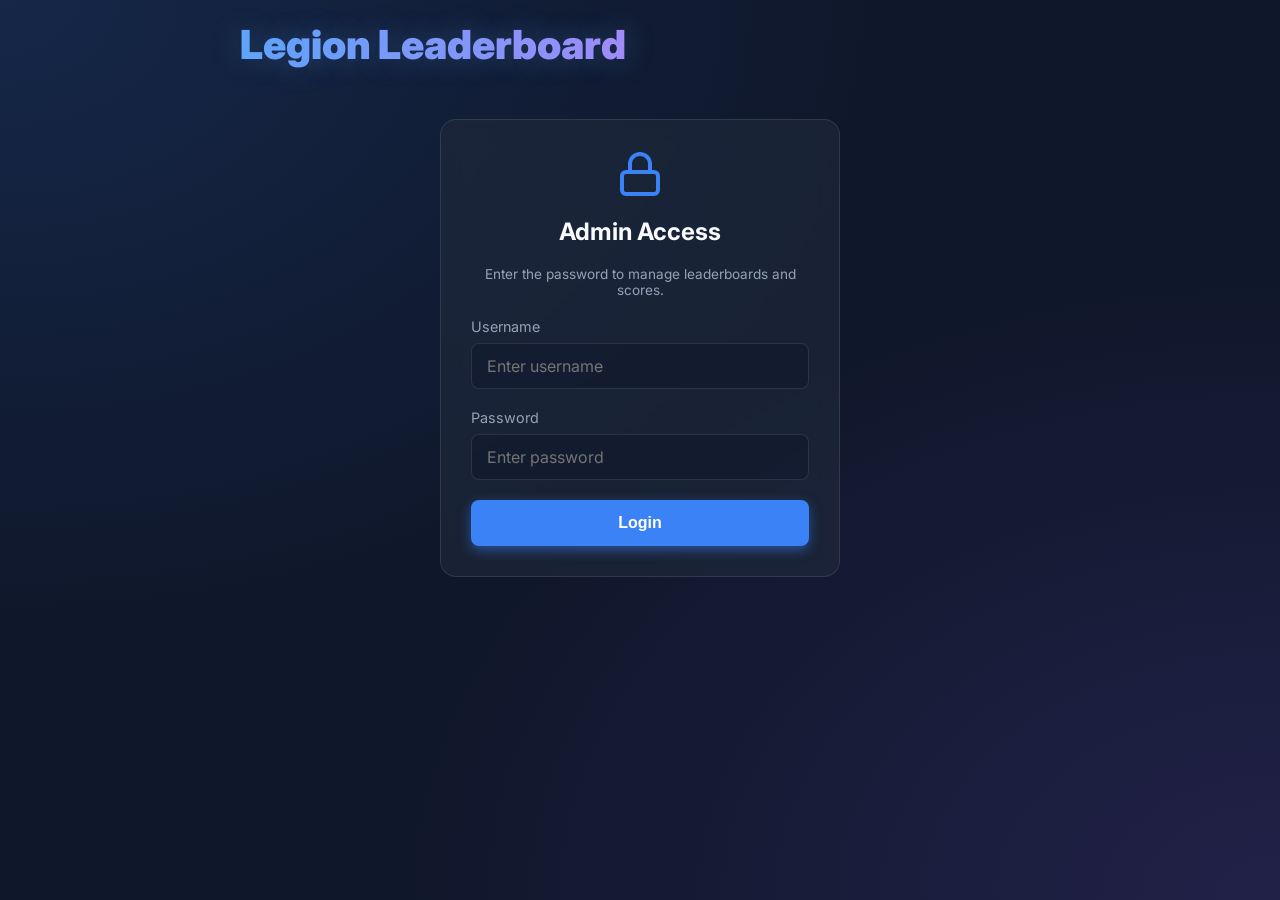
<file: index.html>
<!DOCTYPE html>
<html lang="en">

<head>
    <meta charset="UTF-8">
    <meta name="viewport" content="width=device-width, initial-scale=1.0">
    <title>Event Leaderboard</title>
    <link rel="preconnect" href="https://fonts.googleapis.com">
    <link rel="preconnect" href="https://fonts.gstatic.com" crossorigin>
    <link href="https://fonts.googleapis.com/css2?family=Inter:wght@400;500;700;900&display=swap" rel="stylesheet">
    <link rel="stylesheet" href="style.css">
</head>

<body>
    <div class="app-container">
        <header style="justify-content: space-between; align-items: center; width: 100%;">
            <div style="display: flex; align-items: center; gap: 15px;">
                <h1>Legion Leaderboard</h1>
            </div>
            <div id="user-display"
                style="display: none; font-size: 0.9rem; color: var(--text-secondary); background: rgba(255, 255, 255, 0.05); padding: 5px 12px; border-radius: 20px; border: 1px solid var(--glass-border); align-items: center; gap: 10px;">
                <span>Logged in as: <span id="current-username"
                        style="color: var(--accent-color); font-weight: bold;"></span></span>
                <button id="logout-btn"
                    style="background: none; border: none; color: #ef4444; font-size: 0.8rem; cursor: pointer; text-decoration: underline; padding: 0;">Logout</button>
            </div>
        </header>

        <main>
            <!-- Login View -->
            <section id="login-view" class="content-section">
                <div class="form-card" style="max-width: 400px; margin: 0 auto;">
                    <div style="text-align: center; margin-bottom: 20px;">
                        <svg xmlns="http://www.w3.org/2000/svg" width="48" height="48" viewBox="0 0 24 24" fill="none"
                            stroke="currentColor" stroke-width="2" stroke-linecap="round" stroke-linejoin="round"
                            style="color: var(--accent-color); margin-bottom: 15px;">
                            <rect x="3" y="11" width="18" height="11" rx="2" ry="2"></rect>
                            <path d="M7 11V7a5 5 0 0 1 10 0v4"></path>
                        </svg>
                        <h2>Admin Access</h2>
                        <p class="note">Enter the password to manage leaderboards and scores.</p>
                    </div>
                    <form id="login-form">
                        <div class="input-group">
                            <label for="admin-username">Username</label>
                            <input type="text" id="admin-username" placeholder="Enter username" required
                                autocomplete="username">
                        </div>
                        <div class="input-group">
                            <label for="admin-password">Password</label>
                            <input type="password" id="admin-password" placeholder="Enter password" required
                                autocomplete="current-password">
                        </div>
                        <button type="submit" id="login-btn" class="primary-btn">Login</button>
                    </form>
                    <div id="login-error" class="note" style="color: #ef4444; display: none;">Invalid credentials.</div>
                </div>
            </section>

            <!-- Dashboard View -->
            <section id="dashboard-view" class="content-section" style="display: none;">
                <div class="form-card">
                    <h2>Your Leaderboards</h2>
                    <p class="note" style="margin-bottom: 20px;">Select a leaderboard to manage scores, or create a new
                        one.</p>

                    <div id="boards-list" class="boards-grid">
                        <div class="loading">Loading boards...</div>
                    </div>

                    <div style="margin-top: 30px; border-top: 1px solid var(--glass-border); padding-top: 20px;">
                        <h3>Create New Leaderboard</h3>
                        <form id="create-board-form" style="display: flex; gap: 10px; margin-top: 10px;">
                            <input type="text" id="new-board-name" placeholder="E.g., Season 1, Alpha Edition..."
                                required autocomplete="off"
                                style="flex: 1; padding: 12px; border-radius: 8px; border: 1px solid var(--glass-border); background: var(--glass-bg); color: var(--text-color);">
                            <button type="submit" id="create-board-btn" class="primary-btn"
                                style="width: auto;">Create</button>
                        </form>
                    </div>
                </div>
            </section>

            <!-- Leaderboard Manager View -->
            <div id="manager-view" style="display: none;">
                <div style="display: flex; justify-content: space-between; align-items: center; margin-bottom: 20px;">
                    <button id="back-to-dashboard" class="secondary-btn"
                        style="flex: 0 1 auto; display: inline-flex; align-items: center; gap: 8px;">
                        <svg xmlns="http://www.w3.org/2000/svg" width="16" height="16" viewBox="0 0 24 24" fill="none"
                            stroke="currentColor" stroke-width="2" stroke-linecap="round" stroke-linejoin="round">
                            <path d="m15 18-6-6 6-6" />
                        </svg>
                        Back to Dashboard
                    </button>
                    <button id="open-live-view" class="secondary-btn" title="Open Live Leaderboard"
                        style="flex: 0 1 auto; display: inline-flex; align-items: center; gap: 8px; background: rgba(59, 130, 246, 0.1); border-color: var(--accent-color); color: var(--accent-color);">
                        <svg xmlns="http://www.w3.org/2000/svg" width="16" height="16" viewBox="0 0 24 24" fill="none"
                            stroke="currentColor" stroke-width="2" stroke-linecap="round" stroke-linejoin="round">
                            <path d="M18 13v6a2 2 0 0 1-2 2H5a2 2 0 0 1-2-2V8a2 2 0 0 1 2-2h6" />
                            <polyline points="15 3 21 3 21 9" />
                            <line x1="10" y1="14" x2="21" y2="3" />
                        </svg>
                        Open Live Display
                    </button>
                </div>
                <h2 id="current-board-title" style="margin-bottom: 20px; color: var(--accent-color);">Board Name</h2>

                <!-- Input Form -->
                <section id="input" class="content-section">
                    <div class="form-card">
                        <h2>Manage Scores</h2>
                        <form id="score-form">
                            <div class="input-group">
                                <label for="player-name">Player Name</label>
                                <input type="text" id="player-name" placeholder="Enter name" required
                                    autocomplete="off">
                            </div>
                            <div class="input-group">
                                <label for="player-score">Score</label>
                                <input type="number" id="player-score" placeholder="0" required>
                            </div>
                            <div class="actions">
                                <button type="submit" id="add-btn" class="primary-btn" onclick="setAction('add')">Add to
                                    Score (+)</button>
                            </div>
                            <p class="note">Enter a name and score. If the player exists, the score will be added to
                                their
                                total.</p>
                        </form>
                    </div>
                </section>

                <!-- Leaderboard -->
                <section id="leaderboard" class="content-section">
                    <div class="leaderboard-header editable">
                        <span>Rank</span>
                        <span>Player</span>
                        <span>Score</span>
                    </div>
                    <div id="leaderboard-list" class="leaderboard-list">
                        <div class="loading">Loading scores...</div>
                    </div>
                </section>
            </div>
        </main>
    </div>

    <!-- Emblem Modal -->
    <div id="emblem-modal" class="modal-overlay" style="display: none;">
        <div class="modal-content">
            <h3>Award Emblem</h3>
            <p>Select an emblem for <span id="modal-player-name" class="highlight-text"></span>:</p>
            <div class="emblem-grid">
                <button class="emblem-btn" onclick="submitEmblem('Week 1 Winner')">Week 1 Winner</button>
                <button class="emblem-btn" onclick="submitEmblem('Week 2 Winner')">Week 2 Winner</button>
                <button class="emblem-btn" onclick="submitEmblem('Week 3 Winner')">Week 3 Winner</button>
                <button class="emblem-btn" onclick="submitEmblem('Week 4 Winner')">Week 4 Winner</button>
            </div>
            <button class="close-btn" onclick="closeEmblemModal()">Cancel</button>
        </div>
    </div>

    <script src="script.js"></script>
</body>

</html>
</file>
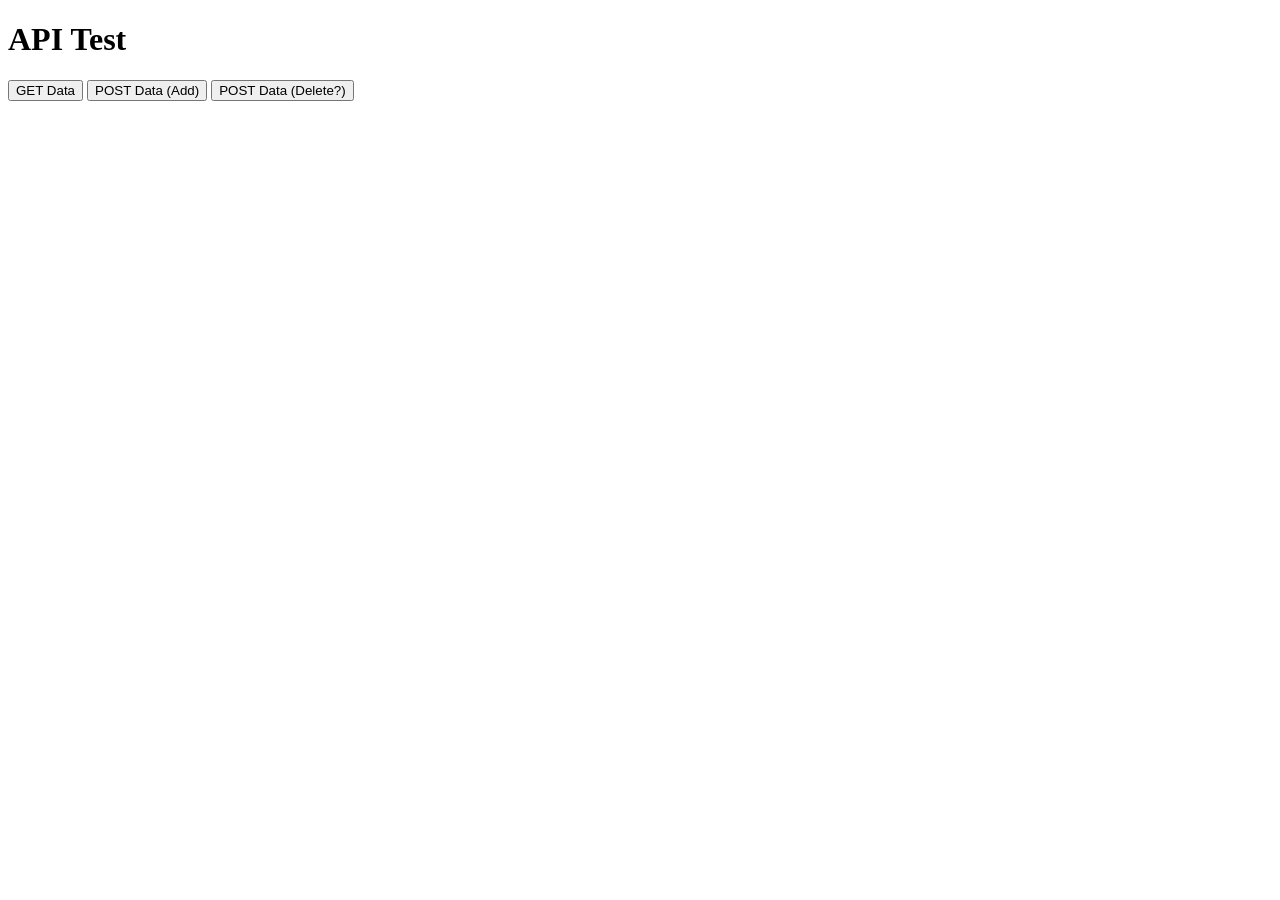
<file: test_api.html>
<!DOCTYPE html>
<html>
<head>
    <title>API Test</title>
</head>
<body>
    <h1>API Test</h1>
    <button id="getBtn">GET Data</button>
    <button id="postBtn">POST Data (Add)</button>
    <button id="deleteBtn">POST Data (Delete?)</button>
    <div id="output"></div>

    <script>
        const URL = "https://script.google.com/macros/s/AKfycbx-sv0nQvzxMgXY37J_UKTGFyHymMOX7RTREgUoDXSUC5o7PE_yIualu2uqS4CSUhkl/exec";
        const output = document.getElementById('output');

        document.getElementById('getBtn').addEventListener('click', () => {
            fetch(URL)
                .then(res => res.json())
                .then(data => output.innerText = "GET Result: " + JSON.stringify(data))
                .catch(err => output.innerText = "GET Error: " + err);
        });

        document.getElementById('postBtn').addEventListener('click', () => {
            const data = { name: "TestPlayer", score: 10 };
            fetch(URL, {
                method: "POST",
                mode: "no-cors", // Google Apps Script often needs no-cors for simple posts or properly handled CORS
                headers: {
                    "Content-Type": "application/json"
                },
                body: JSON.stringify(data)
            })
            .then(res => {
                output.innerText += "\nPOST Sent (no-cors mode, so opaque response).";
                // Trigger a GET to see if it changed
                setTimeout(() => document.getElementById('getBtn').click(), 2000);
            })
            .catch(err => output.innerText += "\nPOST Error: " + err);
        });
        
         document.getElementById('deleteBtn').addEventListener('click', () => {
            // Guessing delete format, usually sends action: delete
            const data = { action: "delete", name: "TestPlayer" };
            fetch(URL, {
                method: "POST",
                mode: "no-cors",
                headers: { "Content-Type": "text/plain;charset=utf-8" }, // simpler header sometimes helps
                body: JSON.stringify(data)
            })
            .then(() => {
                 output.innerText += "\nDELETE Sent.";
                 setTimeout(() => document.getElementById('getBtn').click(), 2000);
            })
            .catch(err => output.innerText += "\nDELETE Error: " + err);
        });
    </script>
</body>
</html>
</file>
<file: style.css>
:root {
    --bg-color: #0f172a;
    --card-bg: rgba(30, 41, 59, 0.7);
    --text-primary: #f8fafc;
    --text-secondary: #94a3b8;
    --accent-color: #3b82f6;
    --accent-glow: rgba(59, 130, 246, 0.5);
    --gold: #fbbf24;
    --silver: #e2e8f0;
    --bronze: #b45309;
    --glass-border: rgba(255, 255, 255, 0.1);
}

* {
    box-sizing: border-box;
    margin: 0;
    padding: 0;
}

body {
    font-family: 'Inter', sans-serif;
    background-color: var(--bg-color);
    background-image:
        radial-gradient(at 0% 0%, rgba(59, 130, 246, 0.15) 0px, transparent 50%),
        radial-gradient(at 100% 100%, rgba(139, 92, 246, 0.15) 0px, transparent 50%);
    color: var(--text-primary);
    min-height: 100vh;
    display: flex;
    justify-content: center;
    padding: 20px;
}

.app-container {
    width: 100%;
    max-width: 600px;
    display: flex;
    flex-direction: column;
    gap: 20px;
}

header {
    display: flex;
    align-items: center;
    justify-content: center;
    gap: 15px;
    margin-bottom: 30px;
}

.app-logo {
    height: 60px;
    width: auto;
    object-fit: contain;
    filter: drop-shadow(0 0 10px rgba(59, 130, 246, 0.5));
    /* Glow effect */
}

h1 {
    font-weight: 900;
    font-size: 2.5rem;
    margin-bottom: 0;
    background: linear-gradient(to right, #60a5fa, #a78bfa);
    -webkit-background-clip: text;
    background-clip: text;
    -webkit-text-fill-color: transparent;
    text-shadow: 0 0 30px rgba(96, 165, 250, 0.3);
}

/* Tabs */
.tabs {
    display: flex;
    justify-content: center;
    gap: 10px;
    background: var(--card-bg);
    padding: 5px;
    border-radius: 12px;
    border: 1px solid var(--glass-border);
    backdrop-filter: blur(10px);
}

.tab-btn {
    flex: 1;
    background: transparent;
    border: none;
    color: var(--text-secondary);
    padding: 10px 20px;
    border-radius: 8px;
    cursor: pointer;
    font-weight: 600;
    transition: all 0.3s ease;
}

.tab-btn.active {
    background: var(--accent-color);
    color: white;
    box-shadow: 0 0 15px var(--accent-glow);
}

/* Content */
.tab-content {
    display: none;
    animation: fadeIn 0.3s ease;
}

.tab-content.active {
    display: block;
}

@keyframes fadeIn {
    from {
        opacity: 0;
        transform: translateY(10px);
    }

    to {
        opacity: 1;
        transform: translateY(0);
    }
}

/* Main Struct */
.app-container {
    max-width: 800px;
    margin: 0 auto;
    width: 100%;
}

.content-section {
    margin-bottom: 40px;
    animation: fadeIn 0.5s ease-out;
}

@keyframes fadeIn {
    from {
        opacity: 0;
        transform: translateY(10px);
    }

    to {
        opacity: 1;
        transform: translateY(0);
    }
}

/* Dashboard Boards Grid */
.boards-grid {
    display: grid;
    grid-template-columns: repeat(auto-fill, minmax(200px, 1fr));
    gap: 15px;
    margin-top: 20px;
}

.board-card {
    background: rgba(15, 23, 42, 0.5);
    border: 1px solid var(--glass-border);
    border-radius: 12px;
    padding: 20px;
    cursor: pointer;
    transition: all 0.2s ease;
    display: flex;
    flex-direction: column;
    align-items: center;
    justify-content: center;
    text-align: center;
    position: relative;
}

.board-card:hover {
    background: rgba(59, 130, 246, 0.1);
    border-color: var(--accent-color);
    transform: translateY(-2px);
    box-shadow: 0 4px 12px rgba(0, 0, 0, 0.2);
}

.board-title {
    font-weight: 700;
    font-size: 1.1rem;
    color: var(--text-primary);
    margin-bottom: 5px;
}

.board-delete-btn {
    position: absolute;
    top: 5px;
    right: 5px;
    background: none;
    border: none;
    color: var(--text-secondary);
    cursor: pointer;
    padding: 5px;
    border-radius: 4px;
    opacity: 0.5;
    transition: all 0.2s;
}

.board-delete-btn:hover {
    color: #ef4444;
    opacity: 1;
    background: rgba(239, 68, 68, 0.1);
}

/* Leaderboard List */
.leaderboard-header {
    display: grid;
    grid-template-columns: 50px 1fr 100px;
    /* Default 3 columns (View Only) */
    padding: 10px 20px;
    color: var(--text-secondary);
    font-size: 0.9rem;
    font-weight: 600;
    letter-spacing: 0.05em;
    text-transform: uppercase;
}

.leaderboard-header.editable {
    grid-template-columns: 50px 1fr 100px 130px;
    /* 3 icons */
}

.leaderboard-header span:nth-child(3) {
    text-align: right;
}

.leaderboard-list {
    display: flex;
    flex-direction: column;
    gap: 10px;
}

.player-card {
    display: grid;
    grid-template-columns: 50px 1fr 100px;
    /* Default 3 cols */
    align-items: center;
    background: var(--card-bg);
    padding: 15px 20px;
    border-radius: 12px;
    border: 1px solid var(--glass-border);
    backdrop-filter: blur(5px);
    transition: transform 0.2s ease, box-shadow 0.2s ease;
}

.player-card.editable {
    grid-template-columns: 50px 1fr 100px 130px;
}

.player-info {
    display: flex;
    flex-direction: column;
    gap: 4px;
    overflow: hidden;
}

.player-name {
    font-weight: 600;
    white-space: nowrap;
    overflow: hidden;
    text-overflow: ellipsis;
}

.emblems-container {
    display: flex;
    flex-wrap: wrap;
    gap: 4px;
}

.emblem-badge {
    font-size: 0.7rem;
    background: linear-gradient(135deg, #ffd700, #ffaa00);
    color: #000;
    padding: 2px 6px;
    border-radius: 4px;
    font-weight: 700;
    white-space: nowrap;
    box-shadow: 0 2px 4px rgba(0, 0, 0, 0.2);
}

/* Modal */
.modal-overlay {
    position: fixed;
    top: 0;
    left: 0;
    width: 100%;
    height: 100%;
    background: rgba(0, 0, 0, 0.7);
    display: flex;
    justify-content: center;
    align-items: center;
    z-index: 1000;
    backdrop-filter: blur(5px);
}

.modal-content {
    background: var(--card-bg);
    padding: 2rem;
    border-radius: 16px;
    border: 1px solid var(--glass-border);
    text-align: center;
    max-width: 400px;
    width: 90%;
    box-shadow: 0 10px 30px rgba(0, 0, 0, 0.5);
}

.emblem-grid {
    display: grid;
    grid-template-columns: 1fr 1fr;
    gap: 10px;
    margin: 20px 0;
}

.emblem-btn {
    background: var(--glass-bg);
    border: 1px solid var(--glass-border);
    color: var(--text-primary);
    padding: 10px;
    border-radius: 8px;
    cursor: pointer;
    font-weight: 600;
    transition: 0.2s;
}

.emblem-btn:hover {
    background: var(--accent-color);
    color: #fff;
    border-color: var(--accent-color);
}

.close-btn {
    background: transparent;
    border: none;
    color: var(--text-secondary);
    cursor: pointer;
    text-decoration: underline;
}

.highlight-text {
    color: var(--accent-color);
    font-weight: bold;
}

.card-actions {
    display: flex;
    flex-direction: row;
    gap: 10px;
    justify-content: flex-end;
    align-items: center;
}

.icon-btn {
    background: none;
    border: none;
    cursor: pointer;
    color: var(--text-secondary);
    opacity: 0.7;
    transition: all 0.2s;
    display: flex;
    align-items: center;
    justify-content: center;
    padding: 4px;
    /* Touch target */
    border-radius: 4px;
}

.icon-btn:hover {
    background: rgba(255, 255, 255, 0.1);
    opacity: 1;
    transform: scale(1.1);
}

.edit-icon:hover {
    color: var(--accent-color);
}

.delete-icon:hover {
    color: #ef4444;
    /* Red */
}

.set-mode-active {
    background: #8b5cf6 !important;
    /* Violet when in set mode */
    box-shadow: 0 4px 12px rgba(139, 92, 246, 0.5);
    transition: all 0.3s ease;
}

.player-card.editable {
    grid-template-columns: 50px 1fr 100px;
    /* Added column for actions */
    gap: 10px;
}

.leaderboard-actions {
    display: flex;
    gap: 5px;
    justify-content: flex-end;
}

.player-card:hover {
    transform: translateY(-2px);
    box-shadow: 0 5px 15px rgba(0, 0, 0, 0.3);
    border-color: rgba(255, 255, 255, 0.2);
}

.rank {
    font-weight: 900;
    font-size: 1.2rem;
    color: var(--text-secondary);
}

.player-info {
    font-weight: 600;
    font-size: 1.1rem;
}

.score {
    font-weight: 700;
    color: var(--accent-color);
    text-align: right;
}

/* Rank Colors */
.rank-1 .rank {
    color: var(--gold);
    text-shadow: 0 0 10px rgba(251, 191, 36, 0.5);
}

.rank-2 .rank {
    color: var(--silver);
    text-shadow: 0 0 10px rgba(226, 232, 240, 0.5);
}

.rank-3 .rank {
    color: var(--bronze);
    text-shadow: 0 0 10px rgba(180, 83, 9, 0.5);
}

/* Form */
.form-card {
    background: var(--card-bg);
    padding: 30px;
    border-radius: 16px;
    border: 1px solid var(--glass-border);
    backdrop-filter: blur(10px);
}

.form-card h2 {
    margin-bottom: 20px;
    font-size: 1.5rem;
}

.input-group {
    margin-bottom: 20px;
}

.input-group label {
    display: block;
    margin-bottom: 8px;
    color: var(--text-secondary);
    font-size: 0.9rem;
}

.input-group input {
    width: 100%;
    background: rgba(15, 23, 42, 0.5);
    border: 1px solid var(--glass-border);
    padding: 12px 15px;
    border-radius: 8px;
    color: white;
    font-size: 1rem;
    font-family: inherit;
    transition: border-color 0.3s ease;
}

.input-group input:focus {
    outline: none;
    border-color: var(--accent-color);
    box-shadow: 0 0 0 2px var(--accent-glow);
}

.primary-btn {
    width: 100%;
    background: var(--accent-color);
    color: white;
    border: none;
    padding: 14px;
    border-radius: 8px;
    font-size: 1rem;
    font-weight: 700;
    cursor: pointer;
    transition: all 0.3s ease;
    box-shadow: 0 4px 12px var(--accent-glow);
}

.primary-btn:hover {
    background: #2563eb;
    transform: translateY(-1px);
    box-shadow: 0 6px 16px var(--accent-glow);
}

.primary-btn:active {
    transform: translateY(1px);
}

.action-row {
    display: flex;
    gap: 10px;
    margin-bottom: 10px;
}

.action-row button {
    flex: 1;
}

.set-mode-btn {
    background: #8b5cf6;
    /* Violet */
    box-shadow: 0 4px 12px rgba(139, 92, 246, 0.5);
}

.set-mode-btn:hover {
    background: #7c3aed;
    box-shadow: 0 6px 16px rgba(139, 92, 246, 0.5);
}

.secondary-actions {
    display: flex;
    gap: 10px;
    margin-top: 10px;
}

.secondary-btn {
    flex: 1;
    padding: 12px;
    border-radius: 8px;
    font-size: 0.9rem;
    font-weight: 600;
    cursor: pointer;
    transition: all 0.3s ease;
    border: 1px solid var(--glass-border);
    background: rgba(59, 130, 246, 0.2);
    color: #93c5fd;
}

.secondary-btn:hover {
    background: rgba(59, 130, 246, 0.4);
}

.danger-btn {
    width: 100%;
    padding: 12px;
    border-radius: 8px;
    font-size: 0.9rem;
    font-weight: 600;
    cursor: pointer;
    transition: all 0.3s ease;
    border: 1px solid var(--glass-border);
    background: rgba(239, 68, 68, 0.2);
    color: #fca5a5;
    border-color: rgba(239, 68, 68, 0.3);
}

.danger-btn:hover {
    background: rgba(239, 68, 68, 0.4);
}

.note {
    margin-top: 15px;
    font-size: 0.85rem;
    color: var(--text-secondary);
    text-align: center;
}

.loading {
    text-align: center;
    padding: 40px;
    color: var(--text-secondary);
    font-style: italic;
}

/* Admin List */
.admin-list-container {
    margin-top: 30px;
    border-top: 1px solid var(--glass-border);
    padding-top: 20px;
}

.admin-list-container h3 {
    margin-bottom: 20px;
    color: var(--text-secondary);
    text-align: center;
    text-transform: uppercase;
    letter-spacing: 1px;
    font-size: 0.9rem;
}

.admin-card {
    display: grid;
    grid-template-columns: 1fr 60px 100px;
    gap: 10px;
    align-items: center;
    background: var(--card-bg);
    padding: 12px 15px;
    border-radius: 8px;
    border: 1px solid var(--glass-border);
    margin-bottom: 8px;
}

.admin-actions {
    display: flex;
    gap: 5px;
    justify-content: flex-end;
}

.text-btn {
    padding: 6px 12px;
    border-radius: 6px;
    font-size: 0.8rem;
    font-weight: 600;
    cursor: pointer;
    transition: all 0.2s;
    border: 1px solid var(--glass-border);
    background: rgba(255, 255, 255, 0.05);
    color: var(--text-secondary);
}

.text-btn:hover {
    background: rgba(255, 255, 255, 0.1);
    color: white;
}

.text-btn.edit {
    color: #93c5fd;
    border-color: rgba(59, 130, 246, 0.3);
}

.text-btn.edit:hover {
    background: rgba(59, 130, 246, 0.2);
}

.text-btn.delete {
    color: #fca5a5;
    border-color: rgba(239, 68, 68, 0.3);
}

.text-btn.delete:hover {
    background: rgba(239, 68, 68, 0.2);
}
</file>
